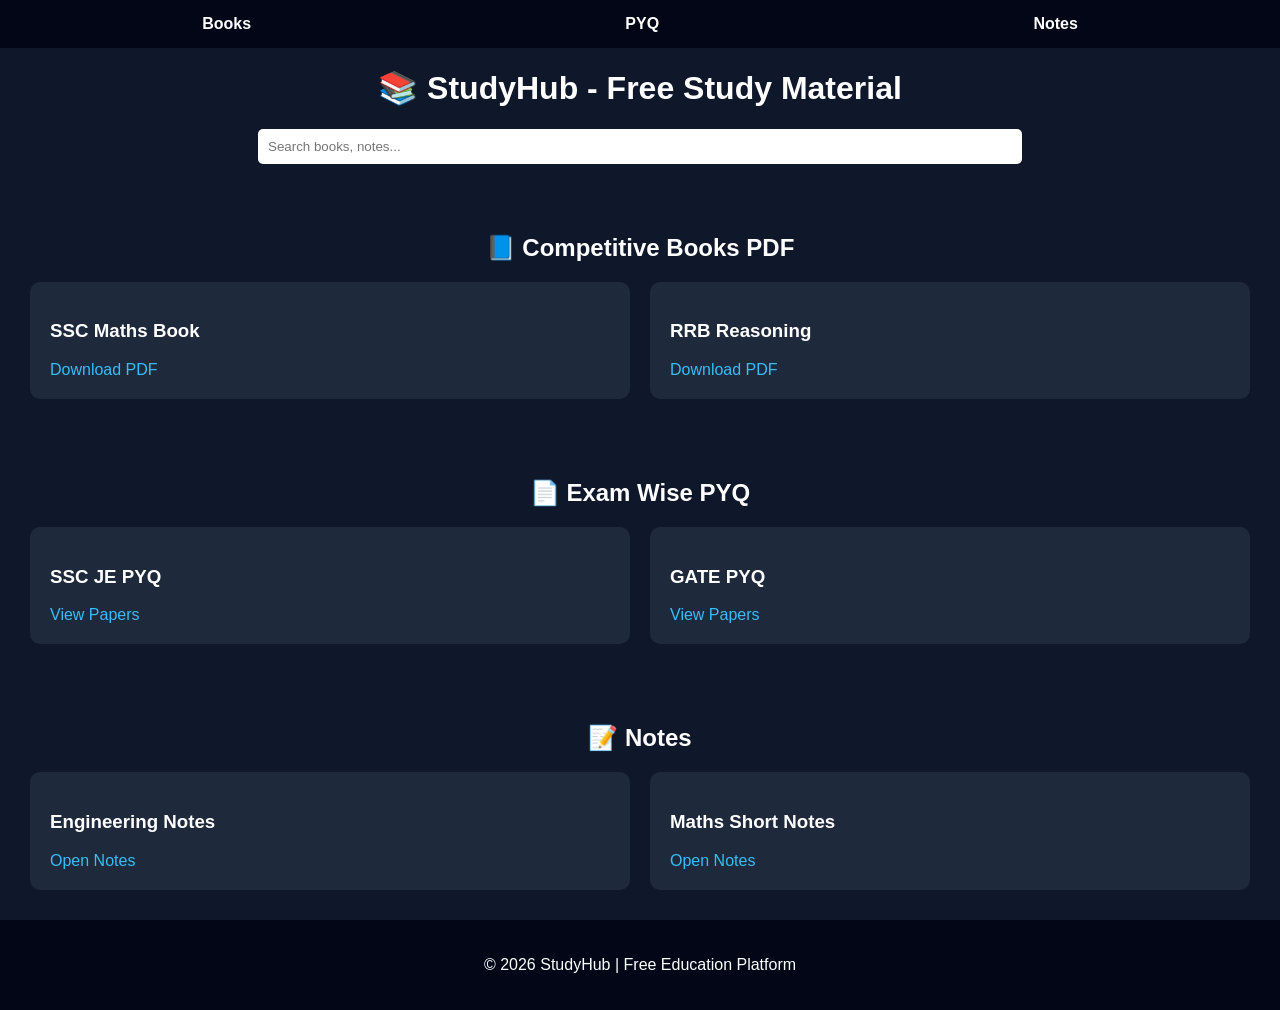
<file: Index.html>
<!DOCTYPE html>
<html lang="en">
<head>
<meta charset="UTF-8">
<title>StudyHub - Free Study Material</title>
<style>

/* ===== GLOBAL ===== */
body {
  margin: 0;
  font-family: Arial;
  background: #0f172a;
  color: white;
}

h1, h2 {
  text-align: center;
}

/* ===== NAVBAR ===== */
.navbar {
  background: #020617;
  padding: 15px;
  display: flex;
  justify-content: space-around;
}

.navbar a {
  color: white;
  text-decoration: none;
  font-weight: bold;
}

/* ===== SECTIONS ===== */
.section {
  padding: 30px;
}

/* ===== CARDS ===== */
.grid {
  display: grid;
  grid-template-columns: repeat(auto-fit, minmax(220px,1fr));
  gap: 20px;
}

.card {
  background: #1e293b;
  padding: 20px;
  border-radius: 10px;
  transition: 0.3s;
}

.card:hover {
  transform: scale(1.05);
  background: #334155;
}

.card a {
  color: #38bdf8;
  text-decoration: none;
}

/* ===== SEARCH ===== */
.search-box {
  text-align: center;
  margin: 20px;
}

input {
  padding: 10px;
  width: 60%;
  border-radius: 5px;
  border: none;
}

/* ===== FOOTER ===== */
.footer {
  text-align: center;
  padding: 20px;
  background: #020617;
}

</style>
</head>
<body>

<!-- NAVBAR -->
<div class="navbar">
  <a href="#books">Books</a>
  <a href="#pyq">PYQ</a>
  <a href="#notes">Notes</a>
</div>

<h1>📚 StudyHub - Free Study Material</h1>

<!-- SEARCH -->
<div class="search-box">
  <input type="text" id="search" placeholder="Search books, notes...">
</div>

<!-- BOOKS -->
<div class="section" id="books">
  <h2>📘 Competitive Books PDF</h2>
  <div class="grid" id="bookList">
    
    <div class="card">
      <h3>SSC Maths Book</h3>
      <a href="#">Download PDF</a>
    </div>

    <div class="card">
      <h3>RRB Reasoning</h3>
      <a href="#">Download PDF</a>
    </div>

  </div>
</div>

<!-- PYQ -->
<div class="section" id="pyq">
  <h2>📄 Exam Wise PYQ</h2>
  <div class="grid">
    
    <div class="card">
      <h3>SSC JE PYQ</h3>
      <a href="#">View Papers</a>
    </div>

    <div class="card">
      <h3>GATE PYQ</h3>
      <a href="#">View Papers</a>
    </div>

  </div>
</div>

<!-- NOTES -->
<div class="section" id="notes">
  <h2>📝 Notes</h2>
  <div class="grid">
    
    <div class="card">
      <h3>Engineering Notes</h3>
      <a href="#">Open Notes</a>
    </div>

    <div class="card">
      <h3>Maths Short Notes</h3>
      <a href="#">Open Notes</a>
    </div>

  </div>
</div>

<!-- FOOTER -->
<div class="footer">
  <p>© 2026 StudyHub | Free Education Platform</p>
</div>

<script>

// SEARCH FILTER
document.getElementById("search").addEventListener("keyup", function() {
  let value = this.value.toLowerCase();
  let cards = document.querySelectorAll(".card");

  cards.forEach(card => {
    card.style.display = card.innerText.toLowerCase().includes(value) ? "block" : "none";
  });
});

</script>

</body>
</html>
</file>
